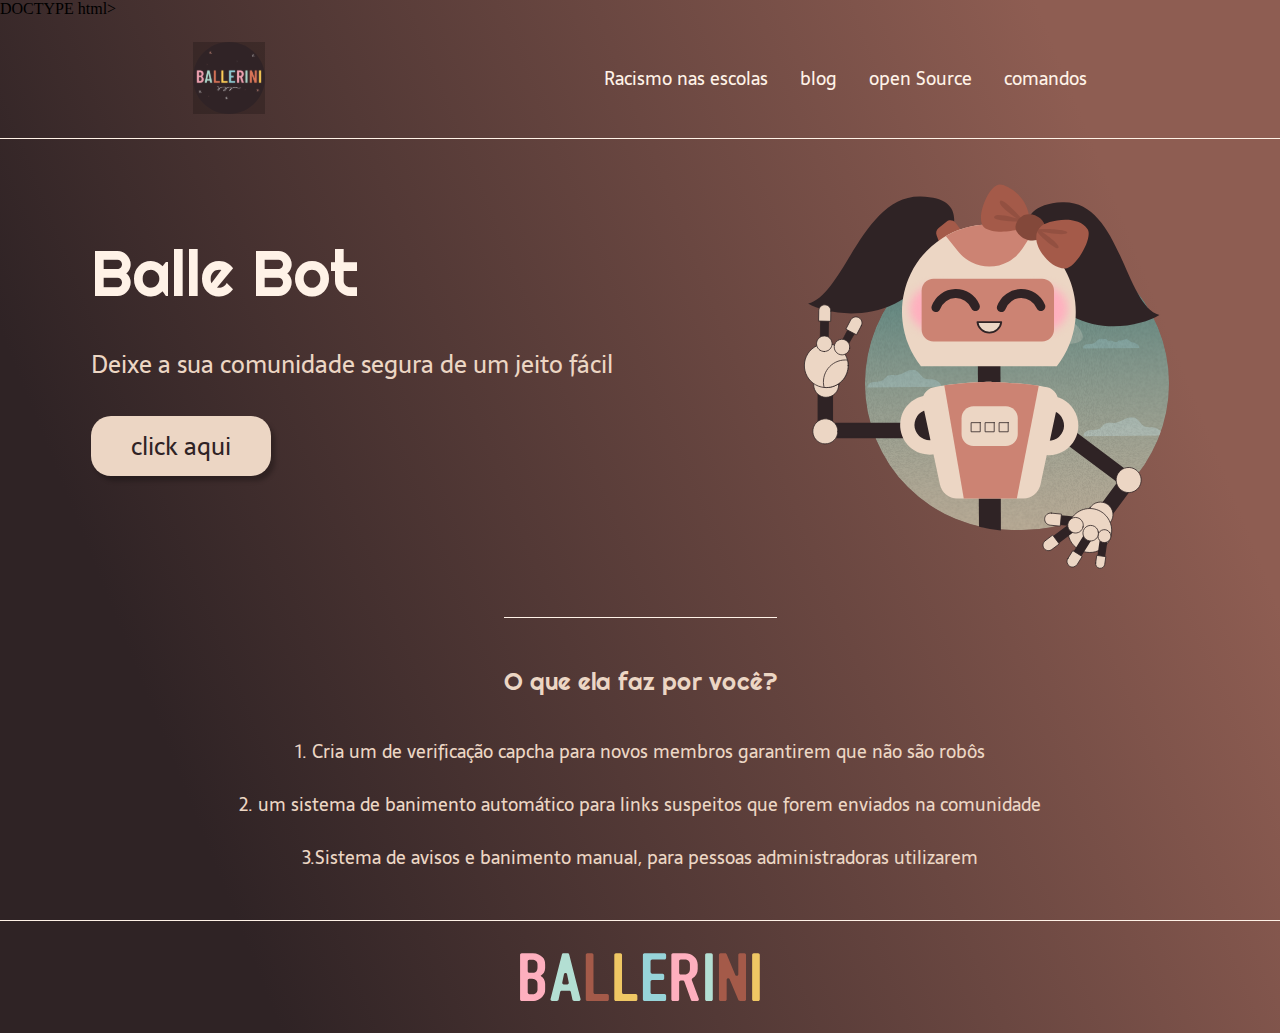
<file: index.html>
DOCTYPE html>
<html lang="pt">
<head>
    <meta charset="UTF-8">
    <meta http-equiv="X-UA-Compatible" content="IE=edge">
    <meta name="viewport" content="width=device-width, initial-scale=1.0">
    <title>Document</title>
    <link rel="stylesheet" tipe="text/css" href="style.css">
</head>
<body>
<header class="cabecalho">
    <img class="cabecalho-imagem" src="Frame.svg">
    <nav class="cabecalho-menu">
        <a class="cabecalho-menu-item">Racismo nas escolas</a>
        <a class="cabecalho-menu-item">blog</a>
        <a class="cabecalho-menu-item">open Source</a>
        <a class="cabecalho-menu-item">comandos</a>
    </nav>
</header>    
<main class = "conteudo">
    <section class="conteudo-principal">
        <div class="conteudo-principal-escrito" >
            <h1 class="conteudo-principal-escrito-titulo">Balle Bot</h1>
            <h2 class="conteudo-principal-escrito-escrito-subtitulo">Deixe a sua comunidade segura de um jeito fácil</h2>
            <button class="conteudo-principal-escrito-botão"> click aqui</button>    
        </div>
        <img class="conteudo-principal-imagem" src="Group 4.svg"  alt="imagem da balebot"> 
    </section>
    <section class=" conteudo-secundario">
    <font color= "orange"><h3 class="conteudo-secundario-titulo">O que ela faz por você?</h3></font color>
    <p class="conteudo-secundario-paragrafo">1. <strong>Cria um de verificação capcha para novos membros garantirem que não são robôs</strong></p>
    <p class="conteudo-secundario-paragrafo">2. <strong> um sistema de banimento automático para links suspeitos que forem enviados na comunidade</strong></p>
    <p class="conteudo-secundario-paragrafo">3.<strong>Sistema de avisos e banimento manual, para pessoas administradoras utilizarem</strong></p>
    </section>
</main>
<footer class=" rodape">
    <img class="rodape-imagem" src="BALLERINI.svg"
</footer>
</body>
</html>
</file>
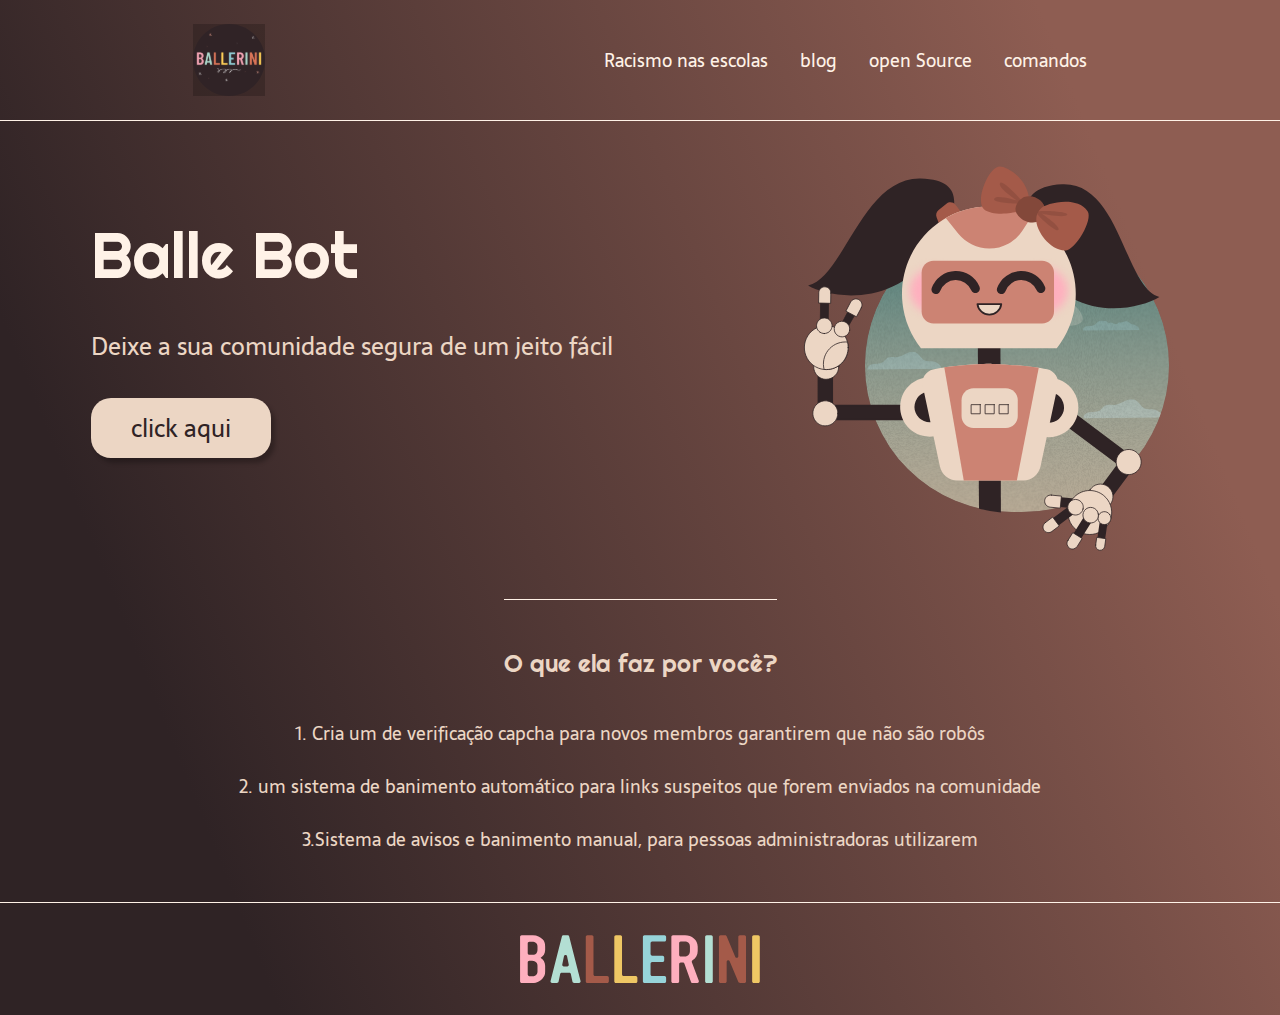
<file: index.html.html>
<!DOCTYPE html>
<html lang="pt">
<head>
    <meta charset="UTF-8">
    <meta http-equiv="X-UA-Compatible" content="IE=edge">
    <meta name="viewport" content="width=device-width, initial-scale=1.0">
    <title>Document</title>
    <link rel="stylesheet" tipe="text/css" href="style.css">
</head>
<body>
<header class="cabecalho">
    <img class="cabecalho-imagem" src="Frame.svg">
    <nav class="cabecalho-menu">
        <a class="cabecalho-menu-item">Racismo nas escolas</a>
        <a class="cabecalho-menu-item">blog</a>
        <a class="cabecalho-menu-item">open Source</a>
        <a class="cabecalho-menu-item">comandos</a>
    </nav>
</header>    
<main class = "conteudo">
    <section class="conteudo-principal">
        <div class="conteudo-principal-escrito" >
            <h1 class="conteudo-principal-escrito-titulo">Balle Bot</h1>
            <h2 class="conteudo-principal-escrito-escrito-subtitulo">Deixe a sua comunidade segura de um jeito fácil</h2>
            <button class="conteudo-principal-escrito-botão"> click aqui</button>    
        </div>
        <img class="conteudo-principal-imagem" src="Group 4.svg"  alt="imagem da balebot"> 
    </section>
    <section class=" conteudo-secundario">
    <font color= "orange"><h3 class="conteudo-secundario-titulo">O que ela faz por você?</h3></font color>
    <p class="conteudo-secundario-paragrafo">1. <strong>Cria um de verificação capcha para novos membros garantirem que não são robôs</strong></p>
    <p class="conteudo-secundario-paragrafo">2. <strong> um sistema de banimento automático para links suspeitos que forem enviados na comunidade</strong></p>
    <p class="conteudo-secundario-paragrafo">3.<strong>Sistema de avisos e banimento manual, para pessoas administradoras utilizarem</strong></p>
    </section>
</main>
<footer class=" rodape">
    <img class="rodape-imagem" src="BALLERINI.svg"
</footer>
</body>
</html>
</file>
<file: style.css>
@import url('https://fonts.googleapis.com/css2?family=Righteous&family=Sarala&display=swap');

*{
    margin: 0;
    padding: 0;
    box-sizing: border-box;
    text-decoration: nome;
}
body{
    font-size: 100%;
    background: linear-gradient(68.15deg, #2F2325 16.62%, #8E5D52 85.61%);
}
.cabecalho {
    display: flex;
    flex-direction: row;
    align-items: center;
    justify-content: space-around;
    padding: 24px;
}
.cabecalho-imagem{
    height:72px;
}
.cabecalho-menu{
    display: flex;
    gap: 32px;
}
.cabecalho-menu-item{
 font-family: 'Sarala', sans-serif;
 color: #FFF2E7;
 font-weight: 400;
 font-size: 18px;

}
.conteudo{
    margin-bottom: 48px;
    border-top: 0.4px solid#FFF2E7;
}
.conteudo-principal{
    display:flex;
    flex-direction: row;
    align-items: center;
    justify-content: space-around;
} 
.conteudo-principal-escrito{
    display:flex;
    flex-direction: column;
    gap:32px;
}
.conteudo-principal-escrito-titulo{
    font-family: 'Righteous', cursive;
    font-weight:400;
    font-size: 64px;
    color: #FFF2E7;
}
.conteudo-principal-escrito-escrito-subtitulo{
    font-family: 'Sarala', sans-serif;
    font-weight: 400;
    font-size: 24px;
    color: #ECD6C4;
}
.conteudo-principal-escrito-botão{
    background-color: #ECD6C4;
    width: 180PX;
    height: 60PX;
    border: none;
    box-shadow: 4px 5px 4px rgba(0, 0, 0, 0.25);
    border-radius: 20px;
    font-family: 'Sarala', sans-serif;
    font-weight: 400;
    font-size:24px;
    line-height: 39px;
    text-align: center;
    color:#2F2325;
}
.conteudo-principal-escrito-botão:hover{
    background-color: rgba(236,214,196,0.53);
}
.conteudo-principal-imagem{
    height: 430px;
}
.conteudo-secundario{
    display:flex;
    flex-direction: column;
    align-items: center;
    gap: 24px;
    margin-top: 48px;
}
.conteudo-secundario-titulo{
border-top: 0.4px solid #FFF2E7;
padding-top: 48px;
font-family: 'Righteous', cursive;
font-weight: 400;
font-size: 24px;
color: #ECD6C4;
margin-bottom: 16px;
}
.conteudo-secundario-paragrafo{
    font-family: 'Sarala', sans-serif;
    font-weight: 300;
    font-size: 18px;
    line-height: 29px;    
    color: #ECD6C4;

}
.rodape{
    padding: 32px;
    border-top: 0.4px solid #FFF2E7;
}
.rodape-imagem{
    height: 48px;
    display: block;
    margin: 0 auto;
}
</file>
